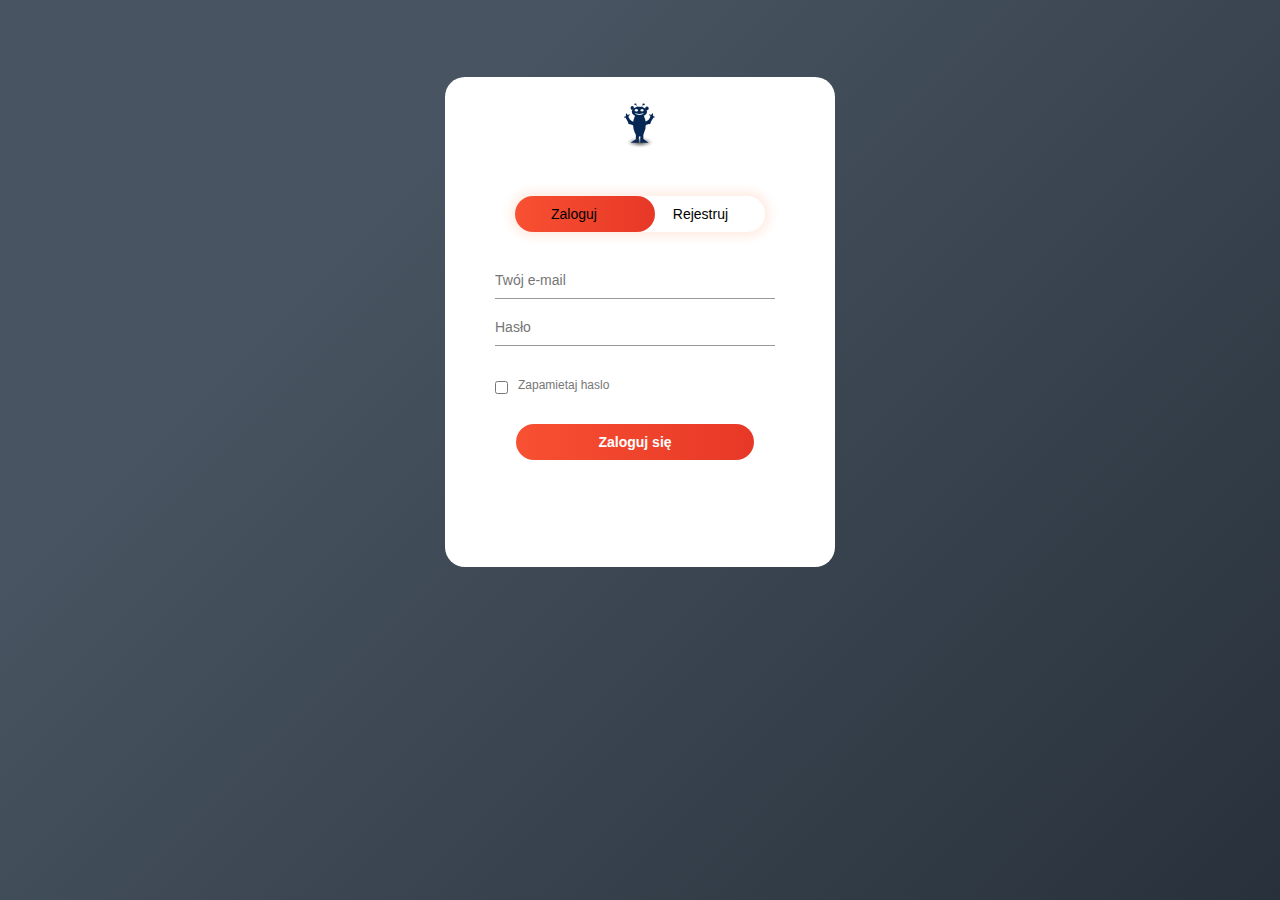
<file: templates/login.html>
<!DOCTYPE html>
<html lang="pl">
    <head>
        <title>Moodai - Zaloguj Się</title>
        <link rel="stylesheet" href="/assets/styles.css" />
        <meta charset="utf-8" />
        <meta http-equiv="X-UA-Compatible" content="IE=edge" />
        <meta name="description" content="Aplikacja webowa, ktora zmierzy twoje samopoczucie." />
        <meta name="viewport" content="width=device-width, initial-scale=1.0, minimum-scale=1.0" />
        <meta name="keywords" content="" />
        <meta name="mobile-web-app-capable" content="yes" />
        <meta name="apple-mobile-web-app-capable" content="yes" />
        <meta name="apple-mobile-web-app-status-bar-style" content="black" />
        <meta name="apple-mobile-web-app-title" content="Moodai" />
        <meta name="msapplication-TileColor" content="#3372DF" />
        <link rel="shortcut icon" href="images/favicon.png" />
        <link rel="stylesheet" href="https://fonts.googleapis.com/css?family=Roboto:regular,bold,italic,thin,light,bolditalic,black,medium&amp;lang=en" />
    </head>
    <body>
        <div class="hero">
            <div class="form-box">
            	<div class="logo">
                    <img src="/assets/logoo.svg" />
                </div>
                <div class="button-box">
                    <div id="btn"></div>
                    <button id="loginswitch" type="button" class="toggle-btn" onclick="login()">Zaloguj</button>
                    <button id="registerswitch" type="button" class="toggle-btn" onclick="register()">Rejestruj</button>
                </div>
                <form id="login" class="input-group">
                    <input type="text" name="email" class="input-field" placeholder="Twój e-mail" required />
                    <input type="password" name="password" class="input-field" placeholder="Hasło" required />
                    <input type="checkbox" name="persist" class="check-box" /><span>Zapamietaj haslo</span>
                    <button type="button" class="submit-btn" onclick="doLoginAsync()"><b>Zaloguj się</b></button>
                </form>
                <form id="register" class="input-group">
                    <input type="text" name="fullname" class="input-field" placeholder="Imię i Nazwisko" required />
                    <input type="email" name="email" class="input-field" placeholder="Twój e-mail" required />
                    <input type="password" name="password" class="input-field" placeholder="Hasło" required />
                    <input type="checkbox" id="akceptuj" name="persist" class="check-box" /><a href="/assets/regulamin.pdf"><span>Akcetpuje Regulamin</span></a>
                    <button type="button" class="submit-btn" onclick="doRegisterAsync()"><b>Zarejestruj się</b></button>
                </form>
            </div>
        </div>

        <script type="text/javascript">
	    window.localStorage.removeItem("token")
	    window.sessionStorage.removeItem("token")

            var x = document.getElementById("login");
            var y = document.getElementById("register");
            var z = document.getElementById("btn");

            function register() {
                x.style.left = "-400px";
                y.style.left = "50px";
                z.style.left = "110px";

                document.getElementById("registerswitch").style.color = "white";
                document.getElementById("loginswitch").style.color = "black";
            }
            function login() {
                x.style.left = "50px";
                y.style.left = "450px";
                z.style.left = "0px";

                document.getElementById("registerswitch").style.color = "black";
                document.getElementById("loginswitch").style.color = "white";
            }

            function checkErrorAndSetToken(shouldPersist, data) {
                if (data.state != "ok") {
                    alert(data.message)
                } else {
                    if (shouldPersist) {
                        window.localStorage.setItem("token", data.token);
                    } else {
                        window.sessionStorage.setItem("token", data.token);
                    }
                    window.location.replace("/");
                }
            }

            function doLoginAsync() {
            	var form = document.getElementById("login");
            	var formData = new FormData(form);
            	form.reportValidity();

            	fetch ('/api/login', {
                	method: 'POST',
                	headers: {
                	        'Content-Type': 'application/x-www-form-urlencoded;charset=UTF-8'
                	},
                	body: new URLSearchParams({'email': formData.get("email"), 'password': formData.get("password")})
        		}).then(response => response.json())
          		  .then(data => checkErrorAndSetToken(formData.get("persist"), data));
            }

            function doRegisterAsync() {
            	var form = document.getElementById("register");
            	var formData = new FormData(form);
            	form.reportValidity();

		if (!formData.get("persist"))
		{
			return;
		}

            	fetch ('/api/register', {
                	method: 'POST',
                	headers: {
                	        'Content-Type': 'application/x-www-form-urlencoded;charset=UTF-8'
                	},
                	body: new URLSearchParams({'fullname': formData.get("fullname"), 'email': formData.get("email"), 'password': formData.get("password")})
        		}).then(response => response.json())
          		  .then(data => checkErrorAndSetToken(formData.get("persist"), data));
            }
        </script>
    </body>
</html>
</file>
<file: assets/styles.css>
* {
  margin: 0;
  padding: 0;
  font-family: sans-serif;
  font-size: 14px;
}

.hero {
  height: 100%;
  width: 100%;
  background-color: #485461;
  background-image: linear-gradient(315deg, #28313b 0%, #485461 74%);
  background-position: center;
  background-size: cover;
  position: absolute;
}

.form-box {
  width: 380px;
  height: 480px;
  position: relative;
  margin: 6% auto;
  background: #fff;
  padding: 5px;
  overflow: hidden;
  border-radius: 20px;
}

.button-box {
  width: 250px;
  margin: 35px auto;
  position: relative;
  box-shadow: 0 0 10px 5px #ff61241f;
  border-radius: 30px;
}

.toggle-btn {
  padding: 10px 36px;
  cursor: pointer;
  background: transparent;
  border: 0;
  outline: none;
  position: relative;
}

#btn {
  top: 0;
  left: 0;
  position: absolute;
  width: 140px;
  height: 100%;
  background: linear-gradient(to right, #f85032, #e73827);
  border-radius: 35px;
  transition: .5s;
}

.logo {
  margin: 5px auto;
  text-align: center;
}

.logo img {
  width: 50px;
  margin: 0 12px;
  border-radius: 50%;
}

.input-group {
  top: 180px;
  position: absolute;
  width: 280px;
  transition: .5s;
}

.input-field {
  width: 100%;
  padding: 10px 0;
  margin: 5px 0;
  border-left: 0;
  border-top: 0;
  border-right: 0;
  border-bottom: 1px solid #999;
  outline: none;
  background: transparent;
}

.submit-btn {
  width: 85%;
  padding: 10px 30px;
  cursor: pointer;
  display: block;
  margin: auto;
  background: linear-gradient(to right, #f85032, #e73827);
  border: 0;
  outline: none;
  border-radius: 30px;
  color: white;
}

.check-box {
  margin: 30px 10px 30px 0;
}

span {
  color: #777;
  font-size: 12px;
  bottom: 68px;
  position: absolute;
}

#login {
  left: 50px;
}

#register {
  left: 450px;
}
</file>
